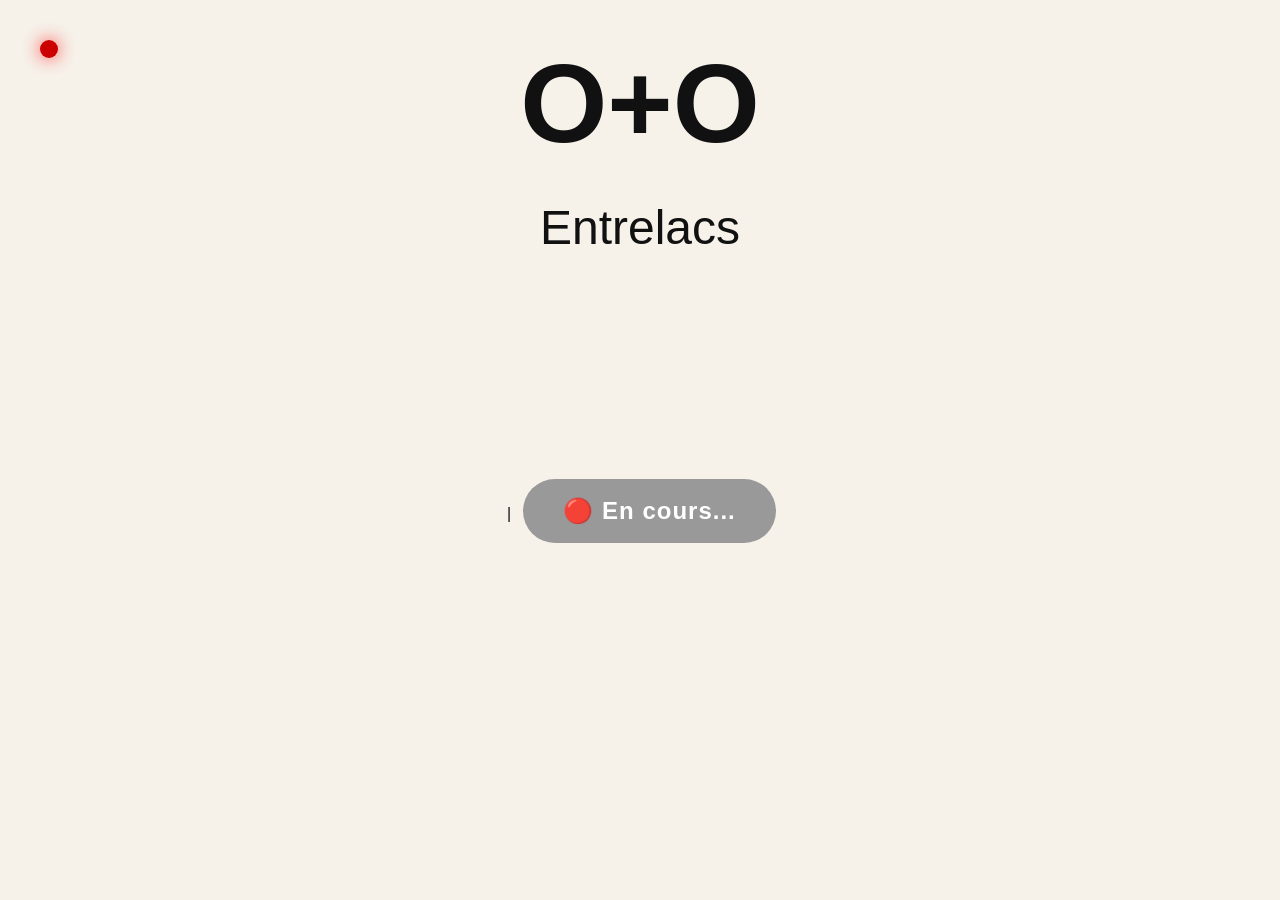
<file: index.html>
<!DOCTYPE html>
<html lang="fr">
<head>
<meta charset="UTF-8">
<meta name="viewport" content="width=device-width, initial-scale=1.0">
<title>O+O/Entrelacs</title>
<style>
html{-webkit-text-size-adjust: none; text-size-adjust: none}
body{margin:0;padding:48px;background:#f6f2ea;color:#111;font-family: "Courier New", Courier, monospace}
.wrap{max-width:900px;margin:0 auto;text-align:center}
h1{font-size:112px!important; font-weight:700; font-family:sans-serif; margin:0; line-height:1}
h2{font-size:48px!important; font-weight:300; font-family:sans-serif; margin-bottom:32px}
#led{position:fixed;left:40px;top:40px;width:18px;height:18px;border-radius:50%;background:#c00;box-shadow:0 0 18px #f33;animation:b 1s infinite}
#screen{white-space:pre-wrap;text-align:left;font-size:22px!important; line-height:1.6; min-height:160px}
.cursor{animation:b 1s infinite}
@keyframes b{50%{opacity:.2}}
#replay{margin-top:32px;padding:18px 40px!important; font-size:24px!important; font-family: sans-serif; font-weight:700; background:#c00;color:#fff;border:none;cursor:pointer; border-radius:50px; letter-spacing:1px; transition:0.2s}
#replay:disabled{background:#999; cursor:default}
</style>
</head>
<body>
<div id="led"></div>
<div class="wrap">
  <h1>O+O</h1>
  <h2>Entrelacs</h2>
  <div id="screen"></div><span class="cursor">|</span>
  <button id="replay">📞 Décrocher</button>
</div>

<script>
const audio = new Audio('repondeur.mp3');

// TIMINGS EXACTS
const script = [
  {txt:"Recherche de l'auteur...", t:2000},
  {txt:"", t:2500},
  {txt:"Auteur localisé.", t:3000},
  {txt:"", t:3500},
  {txt:"Statut : ● occupé à réparer quelques entrelacs", t:5000},
  {txt:"", t:6500},
  {txt:"📞 Décrochage...", t:7000},
  {txt:"", t:7500},
  {txt:"Bonjour.", t:10000},
  {txt:"", t:10500},
  {txt:"Vous êtes bien sur le répondeur de O+O/Entrelacs.", t:11000},
  {txt:"", t:13500},
  {txt:"Personne ne peut vous répondre pour le moment.", t:14000},
  {txt:"", t:16500},
  {txt:"Le titulaire de cette ligne s'est absenté afin de faire baisser son niveau de glutamate...", t:18000},
  {txt:"", t:19500},
  {txt:"...et d'avancer quelques travaux de couture laissés en suspens.", t:20000},
  {txt:"", t:25500},
  {txt:"Merci de votre patience.", t:26000},
  {txt:"", t:28500},
  {txt:"Retour prévu : dimanche prochain.", t:31000}, // CORRIGE ICI
  {txt:"", t:34000},
];

const s=document.getElementById('screen');
const btn=document.getElementById('replay');
let timeouts = [];

function lancer(){
  btn.disabled = true;
  btn.textContent = "🔴 En cours...";
  s.textContent="";
  
  timeouts.forEach(clearTimeout);
  timeouts = [];

  audio.currentTime = 0;
  audio.play().catch(()=>{});

  script.forEach(ligne => {
    const to = setTimeout(() => {
      s.textContent += ligne.txt + "\n";
      window.scrollTo(0,document.body.scrollHeight);
    }, ligne.t);
    timeouts.push(to);
  });

  const fin = setTimeout(() => {
    btn.disabled = false;
    btn.textContent = "📞 Raccrocher et Relancer";
  }, 39000);
  timeouts.push(fin);
}

btn.onclick=lancer;
lancer(); // 1er lancement auto : texte seul
</script>
</body>
</html>
</file>
